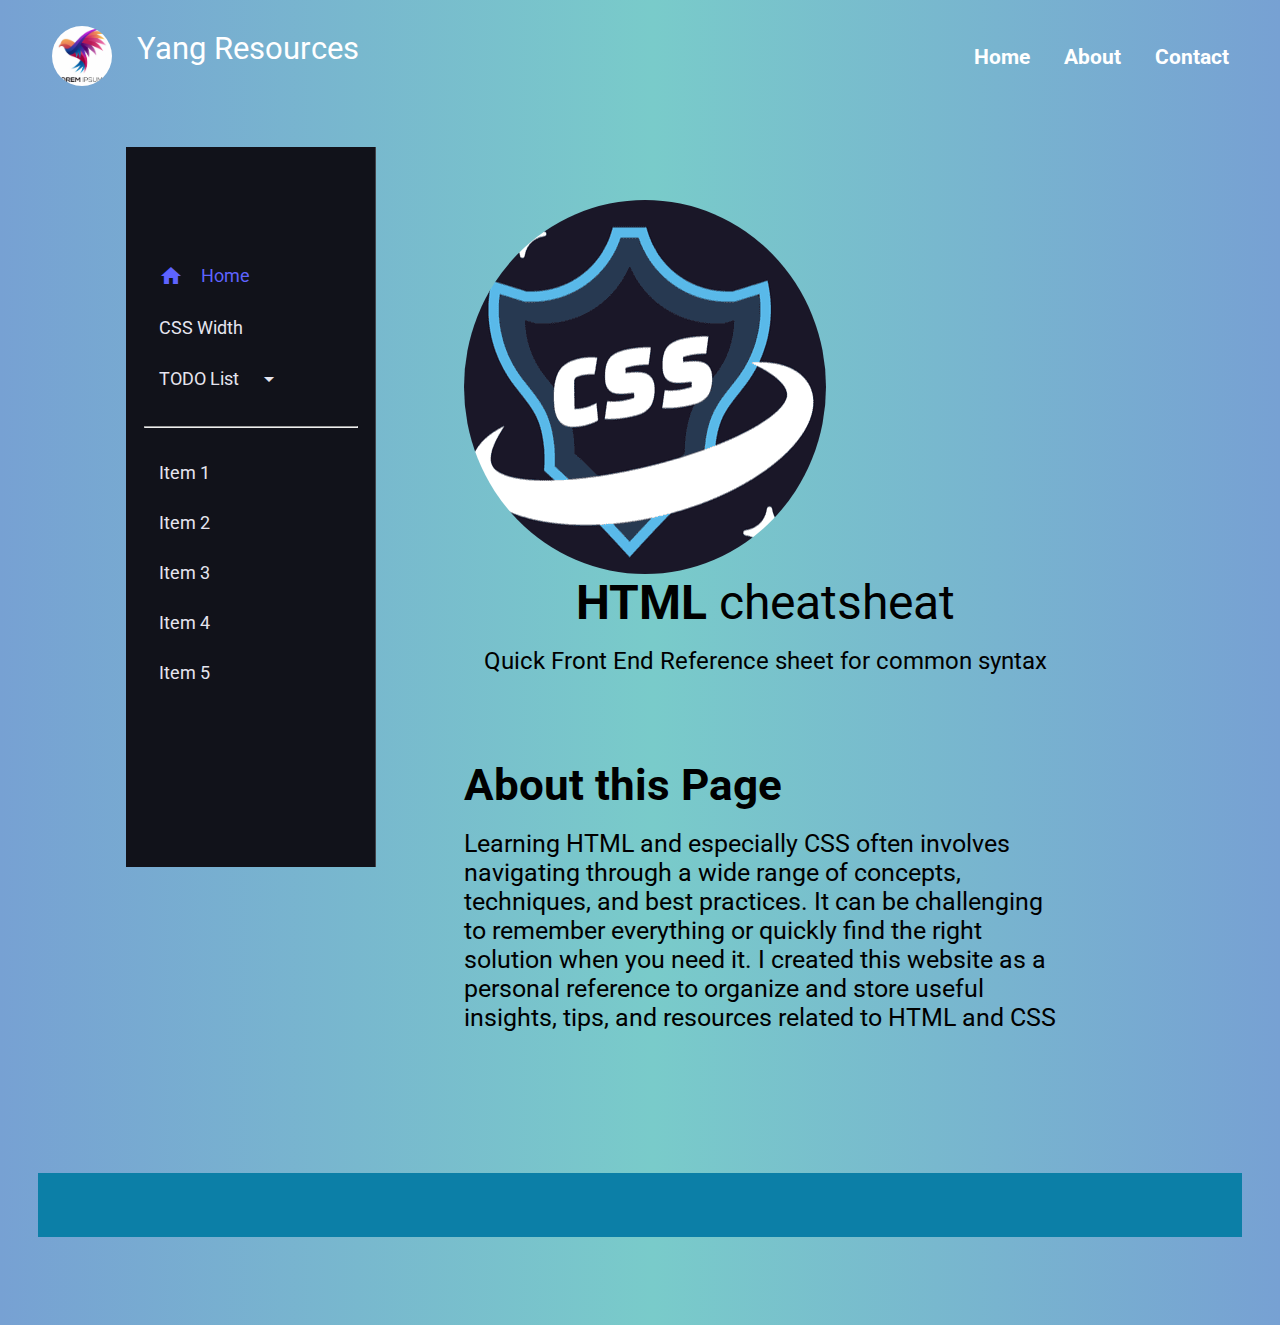
<file: index.html>
<!DOCTYPE html>
<html lang="en">
<head>
    <meta charset="UTF-8">
    <meta name="viewport" content="width=device-width, initial-scale=1.0">
    <link rel="stylesheet" href="styles.css">
    <link rel="stylesheet" href="global-styles.css">
    <link rel="stylesheet" href="https://fonts.googleapis.com/css?family=Roboto">
    <link href="https://fonts.googleapis.com/icon?family=Material+Icons" rel="stylesheet">
    <script type="text/javascript" src="app.js" defer></script>
</head>
<body>
    <div class="wrapper">
        <header>
            <div class="logo-nav">
                <img src="img/logo.png" class="logo border-radius-50" alt="logo image">
                <h3>Yang Resources</h3>
            </div>

            <nav class="main-nav" aria-lable="Main navigation">
                <ul>
                    <li><a href="index.html">Home</a></li>
                    <li><a href="new-page.html">About</a></li>
                    <li><a href="new-page.html">Contact</a></li>
                </ul>
            </nav>
        </header>
        <main>
            <aside class="sidebar">
                <ul>
                    <li>
                        <span class="sidebar-logo">Yang Resources</span>
                        <button id="toggle-btn">
                            <span class="material-icons">
                                keyboard_double_arrow_left
                            </span>
                        </button>
                    </li>
                    <li class="active">
                        <a href="index.html">
                            <span class="material-icons">
                                home
                            </span>
                            <span>Home</span>
                        </a>
                    </li>
                    <li>
                        <a href="width-page.html">
                            <span>CSS Width</span>
                        </a>
                    </li>
                    <li>
                        <button onclick="toggleSubMenu(this)" class="dropdown-btn">
                            <span>TODO List</span>
                            <span class="material-icons">
                                arrow_drop_down
                            </span>
                        </button>
                        <ul class="sub-menu">
                            <div>
                                <li><a href="new-page.html">TODO 1</a></li>
                                <li><a href="new-page.html">TODO 2</a></li>
                                <li><a href="new-page.html">TODO 3</a></li>
                            </div>
                        </ul>
                    </li>
                    <br><hr><br>
                    <li><a href="new-page.html">Item 1</a></li>
                    <li><a href="new-page.html">Item 2</a></li>
                    <li><a href="new-page.html">Item 3</a></li>
                    <li><a href="new-page.html">Item 4</a></li>
                    <li><a href="new-page.html">Item 5</a></li>
                </ul>
            </aside>
            <div class="main-page">
                <section class="title">
                    <img class="front-page-img border-radius-50" src="img/front-page-img.png" alt="front page image">
                    <span class="fs-3rem"><strong>HTML</strong> cheatsheat</span>
                    <p>Quick Front End Reference sheet for common syntax</p>
                </section>
                <section class="getting-started">
                    <h2>About this Page</h2>
                    <p>Learning HTML and especially CSS often involves navigating through a wide range of concepts, techniques, and best practices. It can be challenging to remember everything or quickly find the right solution when you need it. I created this website as a personal reference to organize and store useful insights, tips, and resources related to HTML and CSS</p>
                </section>
            </div>
        </main>
        <footer></footer>
    </div>
</body>
</html>
</file>
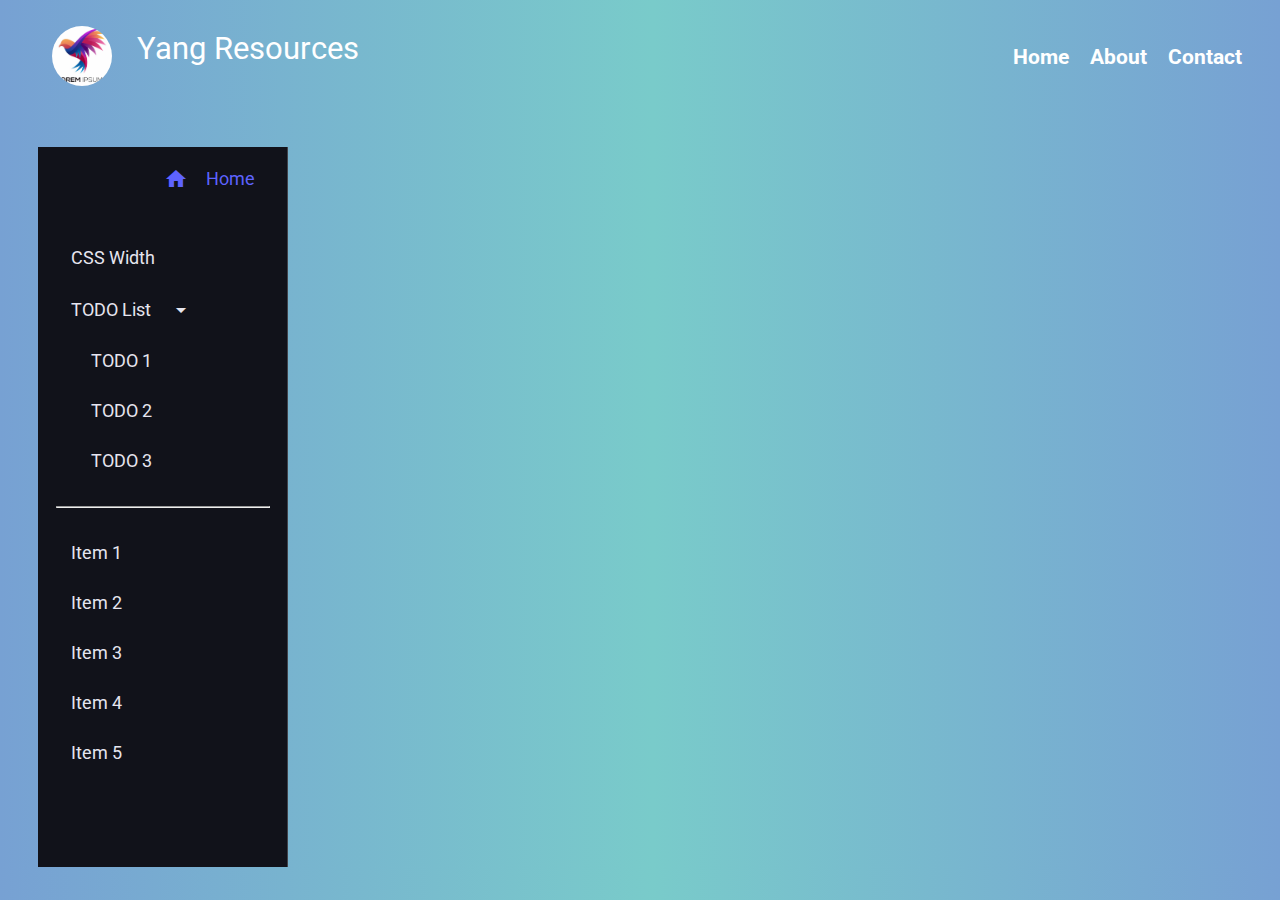
<file: new-page.html>
<!DOCTYPE html>
<html lang="en">
<head>
    <meta charset="UTF-8">
    <meta name="viewport" content="width=device-width, initial-scale=1.0">
    <link rel="stylesheet" href="global-styles.css">
    <link rel="stylesheet" href="https://fonts.googleapis.com/css?family=Roboto">
    <link href="https://fonts.googleapis.com/icon?family=Material+Icons" rel="stylesheet">
    <title>New Page</title>
</head>
<body>
    <div class="wrapper">
        <header>
            <div class="logo-nav">
                <img src="img/logo.png" class="logo border-radius-50" alt="logo image">
                <h3>Yang Resources</h3>
            </div>

            <nav class="main-nav" aria-label="Main navigation">
                <ul>
                    <li><a href="index.html">Home</a></li>
                    <li><a href="new-page.html">About</a></li>
                    <li><a href="new-page.html">Contact</a></li>
                </ul>
            </nav>
        </header>
        <main>
            <aside class="sidebar">
                <ul>
                    <li class="active">
                        <a href="index.html">
                            <span class="material-icons">
                                home
                            </span>
                            <span>Home</span>
                        </a>
                    </li>
                    <li>
                        <a href="width-page.html">
                            <span>CSS Width</span>
                        </a>
                    </li>
                    <li>
                        <button class="dropdown-btn">
                            <span>TODO List</span>
                            <span class="material-icons">
                                arrow_drop_down
                            </span>
                        </button>
                        <ul class="sub-menu">
                            <li><a href="new-page.html">TODO 1</a></li>
                            <li><a href="new-page.html">TODO 2</a></li>
                            <li><a href="new-page.html">TODO 3</a></li>
                        </ul>
                    </li>
                    <br><hr><br>
                    <li><a href="new-page.html">Item 1</a></li>
                    <li><a href="new-page.html">Item 2</a></li>
                    <li><a href="new-page.html">Item 3</a></li>
                    <li><a href="new-page.html">Item 4</a></li>
                    <li><a href="new-page.html">Item 5</a></li>
                </ul>
            </aside>
            <div class="main-page">
            </div>
            <section></section>
            <section></section>
        </main>
        <footer></footer>
    </div>
</body>
</html>
</file>
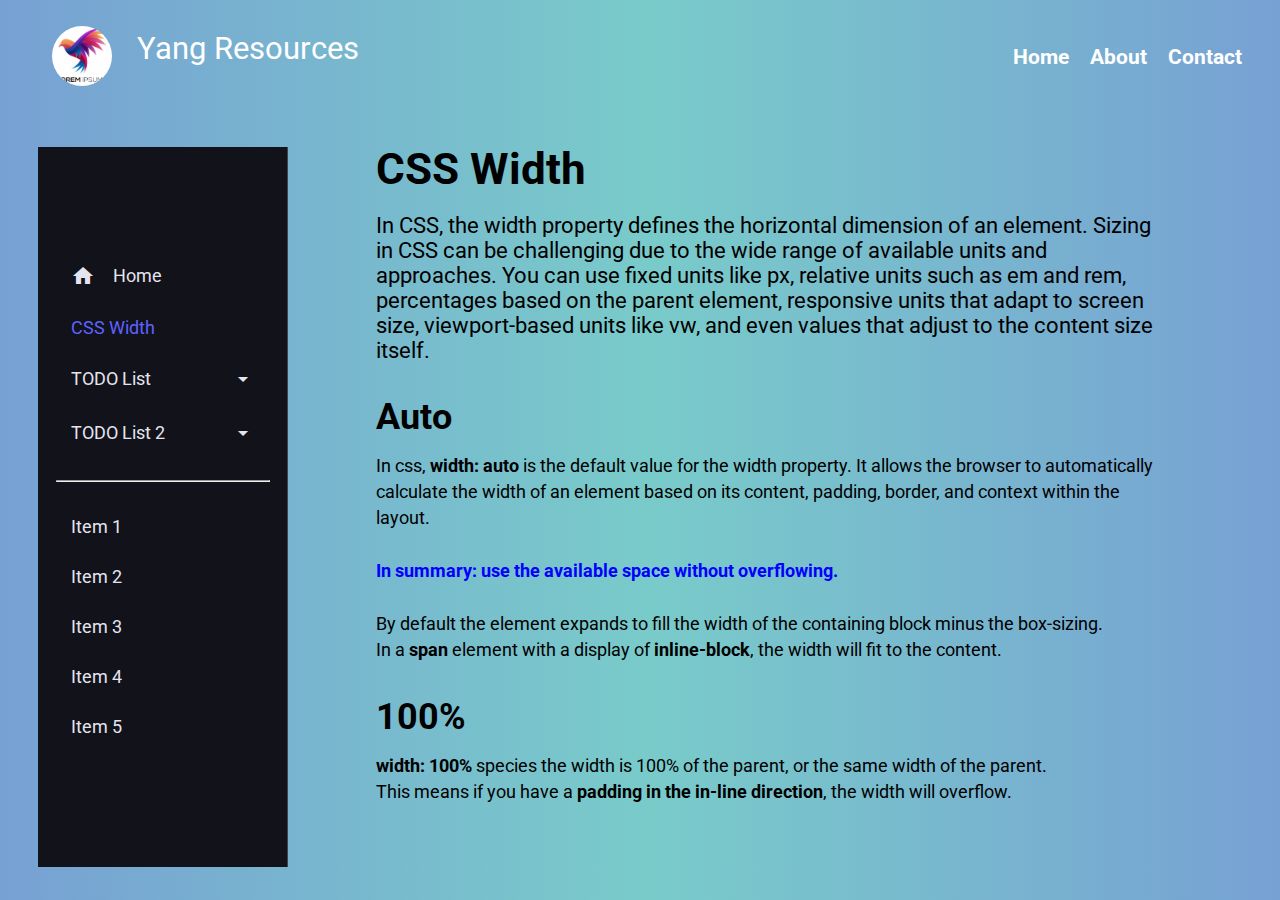
<file: width-page.html>
<!DOCTYPE html>
<html lang="en">
<head>
    <meta charset="UTF-8">
    <meta name="viewport" content="width=device-width, initial-scale=1.0">
    <link rel="stylesheet" href="global-styles.css">
    <link rel="stylesheet" href="https://fonts.googleapis.com/css?family=Roboto">
    <link href="https://fonts.googleapis.com/icon?family=Material+Icons" rel="stylesheet">
    <script type="text/javascript" src="app.js" defer></script>
    <title>CSS Width</title>
</head>
<body>
    <div class="wrapper">
        <header>
            <div class="logo-nav">
                <img src="img/logo.png" class="logo border-radius-50" alt="logo image">
                <h3>Yang Resources</h3>
            </div>

            <nav class="main-nav" aria-label="Main navigation">
                <ul>
                    <li><a href="index.html">Home</a></li>
                    <li><a href="new-page.html">About</a></li>
                    <li><a href="new-page.html">Contact</a></li>
                </ul>
            </nav>
        </header>
        <main>
            <aside id="sidebar" class="sidebar">
                <ul>
                    <li>
                        <span class="sidebar-logo">Yang Resources</span>
                        <button onclick="toggleSidebar(this)" id="toggle-btn">
                            <span class="material-icons">
                                keyboard_double_arrow_left
                            </span>
                        </button>
                    </li>
                    <li>
                        <a href="index.html">
                            <span class="material-icons">
                                home
                            </span>
                            <span>Home</span>
                        </a>
                    </li>
                    <li class="active">
                        <a href="width-page.html">
                            <span>CSS Width</span>
                        </a>
                    </li>
                    <li>
                        <button onclick="toggleSubMenu(this)" class="dropdown-btn">
                            <span>TODO List</span>
                            <span class="material-icons dropdown-icon">
                                arrow_drop_down
                            </span>
                        </button>
                        <ul class="sub-menu">
                            <div>
                                <li><a href="new-page.html">TODO 1</a></li>
                                <li><a href="new-page.html">TODO 2</a></li>
                                <li><a href="new-page.html">TODO 3</a></li>
                            </div>
                        </ul>
                    </li>
                    <li>
                        <button onclick="toggleSubMenu(this)" class="dropdown-btn">
                            <span>TODO List 2</span>
                            <span class="material-icons dropdown-icon">
                                arrow_drop_down
                            </span>
                        </button>
                        <ul class="sub-menu">
                            <div>
                                <li><a href="new-page.html">TODO 1</a></li>
                                <li><a href="new-page.html">TODO 2</a></li>
                                <li><a href="new-page.html">TODO 3</a></li>
                            </div>
                        </ul>
                    </li>
                    <br><hr><br>
                    <li><a href="new-page.html">Item 1</a></li>
                    <li><a href="new-page.html">Item 2</a></li>
                    <li><a href="new-page.html">Item 3</a></li>
                    <li><a href="new-page.html">Item 4</a></li>
                    <li><a href="new-page.html">Item 5</a></li>
                </ul>
            </aside>
            <div class="main-page">
                <section>
                    <h2>CSS Width</h2>
                    <p class="main-paragraph">In CSS, the width property defines the horizontal dimension of an element. Sizing in CSS can be challenging due to the wide range of available units and approaches. You can use fixed units like px, relative units such as em and rem, percentages based on the parent element, responsive units that adapt to screen size, viewport-based units like vw, and even values that adjust to the content size itself.</p>
                </section>
                <section class="new-section">
                    <h3>Auto</h3>
                    <p>
                        In css, <strong>width: auto</strong> is the default value for the width property. It allows the browser to automatically calculate the width of an element based on its content, padding, border, and context within the layout.
                        <br><br>
                        <span class="fc-blue-bold">In summary: use the available space without overflowing.</span>
                        <br><br>
                    </p>
                    <p>By default the element expands to fill the width of the containing block minus the box-sizing.</p>
                    <p>In a <strong>span</strong> element with a display of <strong>inline-block</strong>, the width will fit to the content.</p>
                </section>
                <section class="new-section">
                    <h3>100%</h3>
                    <p><strong>width: 100%</strong> species the width is 100% of the parent, or the same width of the parent.</p>
                    <p>This means if you have a <strong>padding in the in-line direction</strong>, the width will overflow.</p>
                    <p>
                </section>
            </div>
            <section></section>
            <section></section>
        </main>
        <footer></footer>
    </div>
</body>
</html>
</file>
<file: styles.css>
*,
*::before,
*::after {
    box-sizing: border-box;
}

img {
    display: block;
    max-inline-size: 100%;
}

html {
    scroll-behavior: smooth;
}

/* _____________________ Variables  __________________ */

:root {
    --ff-primary: 'Roboto', sans-serif;
    --fw-reg: 400;
    --fw-bold: 700;

    --fs-h1: 4.5rem;
    --fs-h2: 2.25rem;
    --fs-h3: 1.25rem;
    --fs-body: 1.1rem;
}


/* _____________________ Typography  __________________ */

h1,
h2,
h3 {
    line-height: 1;
    margin: 0;
}

h1 { font-size: var(--fs-h1) }
h2 { font-size: var(--fs-h2) }
h3 { font-size: var(--fs-h3) }

body {
    font-family: var(--ff-primary);
    font-weight: var(--fw-reg);
    font-size: var(--fs-body);
    background-image: linear-gradient(to right, #77A1D3 0%, #79CBCA  51%, #77A1D3  100%);
    color: black;
    margin: 0;
}

main {
    padding-inline: 5em;
}

.wrapper {
    max-inline-size: 1200px;
    /* distribute remaining space automatically */
    margin-inline: auto;
}


/* _____________________ reusable styles _____________________ */

.border-radius-50 {
    border-radius: 50%;
}

.fs-3rem {
    font-size: 3rem;
}

/* _____________________ nav _____________________ */

header {
    display: flex;
    justify-content: space-between;
    align-items: center;
    margin-block-start: 1em;
    margin-block-end: 6rem;
}

.logo {
    height: 60px;
    width: 60px;
}

.logo-nav {
    display: flex;
    align-items: center;
}

.logo-nav > h3 {
    color: white;
    font-weight: normal;
    font-size: 1.75rem;
    line-height: 2rem;
}

.logo-nav > * {
    margin-inline-start: 0.8rem;
}

header a {
    text-decoration: none;
    color: white;
    margin-inline-start: 0.8rem;
}

header a:hover {
    color: grey;
}

header li {
    font-size: var(--fs-h3);
    display: inline-block;
    margin-inline-end: 0.8rem;
}


/* _____________________ main _____________________ */

section {
    margin-block: 3em;
}

.title {
    text-align: center;
}

.title > p {
    font-size: 1.5rem;
    margin-block: 1rem;
}

/* getting started */
.getting-started {
    margin-block-start: 5em;
}

.getting-started > p {
    font-size: 1.4em;
}

/* _____________________ footer _____________________ */
footer {
    padding: 2rem;
    margin-block: 5em;
    text-align: center;
    background-color: #0c7fa7;
    color: white;
}
</file>
<file: global-styles.css>
*,
*::before,
*::after {
    box-sizing: border-box;
    margin: 0;
    padding: 0;
}

img {
    display: block;
    max-inline-size: 100%;
}

html {
    scroll-behavior: smooth;
}

/* _____________________ Variables  __________________ */

:root {
    --ff-primary: 'Roboto', sans-serif;
    --fw-reg: 400;
    --fw-bold: 700;

    --fs-h1: 4.5rem;
    --fs-h2: 2.75rem;
    --fs-h3: 2.25rem;
    --fs-body: 1.1rem;

    --base-clr: #11121a;
    --line-clr: #42434a;
    --hover-clr: #222533;
    --text-clr: #e6e5ef;
    --accent-clr: #5e63ff;
    --secondary-text-clr: #b0b3c1;
}

/* _____________________ Typography  __________________ */

h1,
h2,
h3 {
    line-height: 1;
    margin-block-end: 0.5em;
}

h1 { font-size: var(--fs-h1) }
h2 { font-size: var(--fs-h2) }
h3 { font-size: var(--fs-h3) }

body {
    font-family: var(--ff-primary);
    font-weight: var(--fw-reg);
    font-size: var(--fs-body);
    background-image: linear-gradient(to right, #77A1D3 0%, #79CBCA  51%, #77A1D3  100%);
    color: black;
}

main {
    display: grid;
    grid-template-columns: auto 1fr;
}

/* _____________________ reusable styles _____________________ */

.border-radius-50 {
    border-radius: 50%;
}

.fs-3rem {
    font-size: 3rem;
}

.fc-blue-bold {
    font-weight: bold;
    color:blue;
}

/* _____________________ nav _____________________ */

header {
    display: flex;
    justify-content: space-between;
    align-items: center;
    margin-block-start: 1em;
    margin-block-end: 3em;
}

.logo {
    height: 60px;
    width: 60px;
}

.logo-nav {
    display: flex;
    align-items: center;
}

.logo-nav > h3 {
    color: white;
    font-weight: normal;
    font-size: 1.75em;
    line-height: 2em;
}

.logo-nav > * {
    margin-inline-start: 0.8em;
}

header a {
    text-decoration: none;
    color: white;
    margin-inline-start: 0.8em;
}

header a:hover {
    color: grey;
}

header li {
    font-size: 1.2em;
    font-weight: var(--fw-bold);
    display: inline-block;
}

/* _____________________ sidebar _____________________ */

aside {
    position: sticky;
    top: 3em;
    height: 80vh;
    width: 250px;
    padding: 5px 1em;
    color: var(--text-clr);
    background-color: var(--base-clr);
    border-right: 1px solid var(--line-clr);

    transition: 300ms ease-in-out;
    overflow: hidden;
}

aside.close {
    padding: 5px;
    width: 60px;
}

aside.close > ul > *:not(:nth-child(1)):not(:nth-child(2)) {
  display: none;
}

aside ul {
    list-style: none;
}

aside > ul > li:first-child {
    display: flex;
    justify-content: flex-end;
    margin-block-end: 1.5em;
    .sidebar-logo {
        font-weight: 600;
    }
}

aside ul li.active a {
    color: var(--accent-clr);
}

aside a, aside .dropdown-btn, aside .sidebar-logo{
    border-radius: 0.5em;
    padding: 0.85em;
    text-decoration: none;
    color: var(--text-clr);
    display: flex;
    align-items: center;
    gap: 1em;
}

/* aside a {
    color: var(--text-clr);
}

aside a:hover {
    color: var(--hover-clr);
} */

.dropdown-btn {
    width: 100%;
    /* text-align: left; */
    background: none;
    border: none;
    font: inherit;
    cursor: pointer;
}

.sidebar svg {
    flex-shrink: 0;
    fill: var(--text-clr);
}

.sidebar a:hover, .sidebar .dropdown-btn:hover {
    background-color: var(--hover-clr);
}

/* sidebar submenu design */
.sidebar .sub-menu {
    display: grid;
    transition: 300ms ease-in-out;
    grid-template-rows: 0fr;
    > div {
        overflow: hidden;
    }
}

.sidebar .sub-menu.show {
    grid-template-rows: 1fr;
}

.dropdown-btn .material-icons {
    transition: 200ms ease;
}

.rotate .material-icons {
    rotate: 180deg;
}

.sidebar .sub-menu a {
    padding-left: 2em;
}

#toggle-btn {
    margin-left: auto;
    padding: 1em;
    border: none;
    background: none;
    cursor: pointer;
    color: var(--text-clr);

    svg {
        transition: rotate 150ms ease;
    }
}

.dropdown-icon {
    margin-left: auto;
}

/* _____________________ main _____________________ */

.title {
    margin-block: 3em;
}

.new-section {
    margin-block: 2em;
    line-height: 1.5;
}

.wrapper {
    max-inline-size: 1600px;
    margin-inline: 3%;
}

.main-page {
    padding-inline: 5em;
}

.main-paragraph {
    font-size: 1.25em;
    font-weight: 400;
}
</file>
